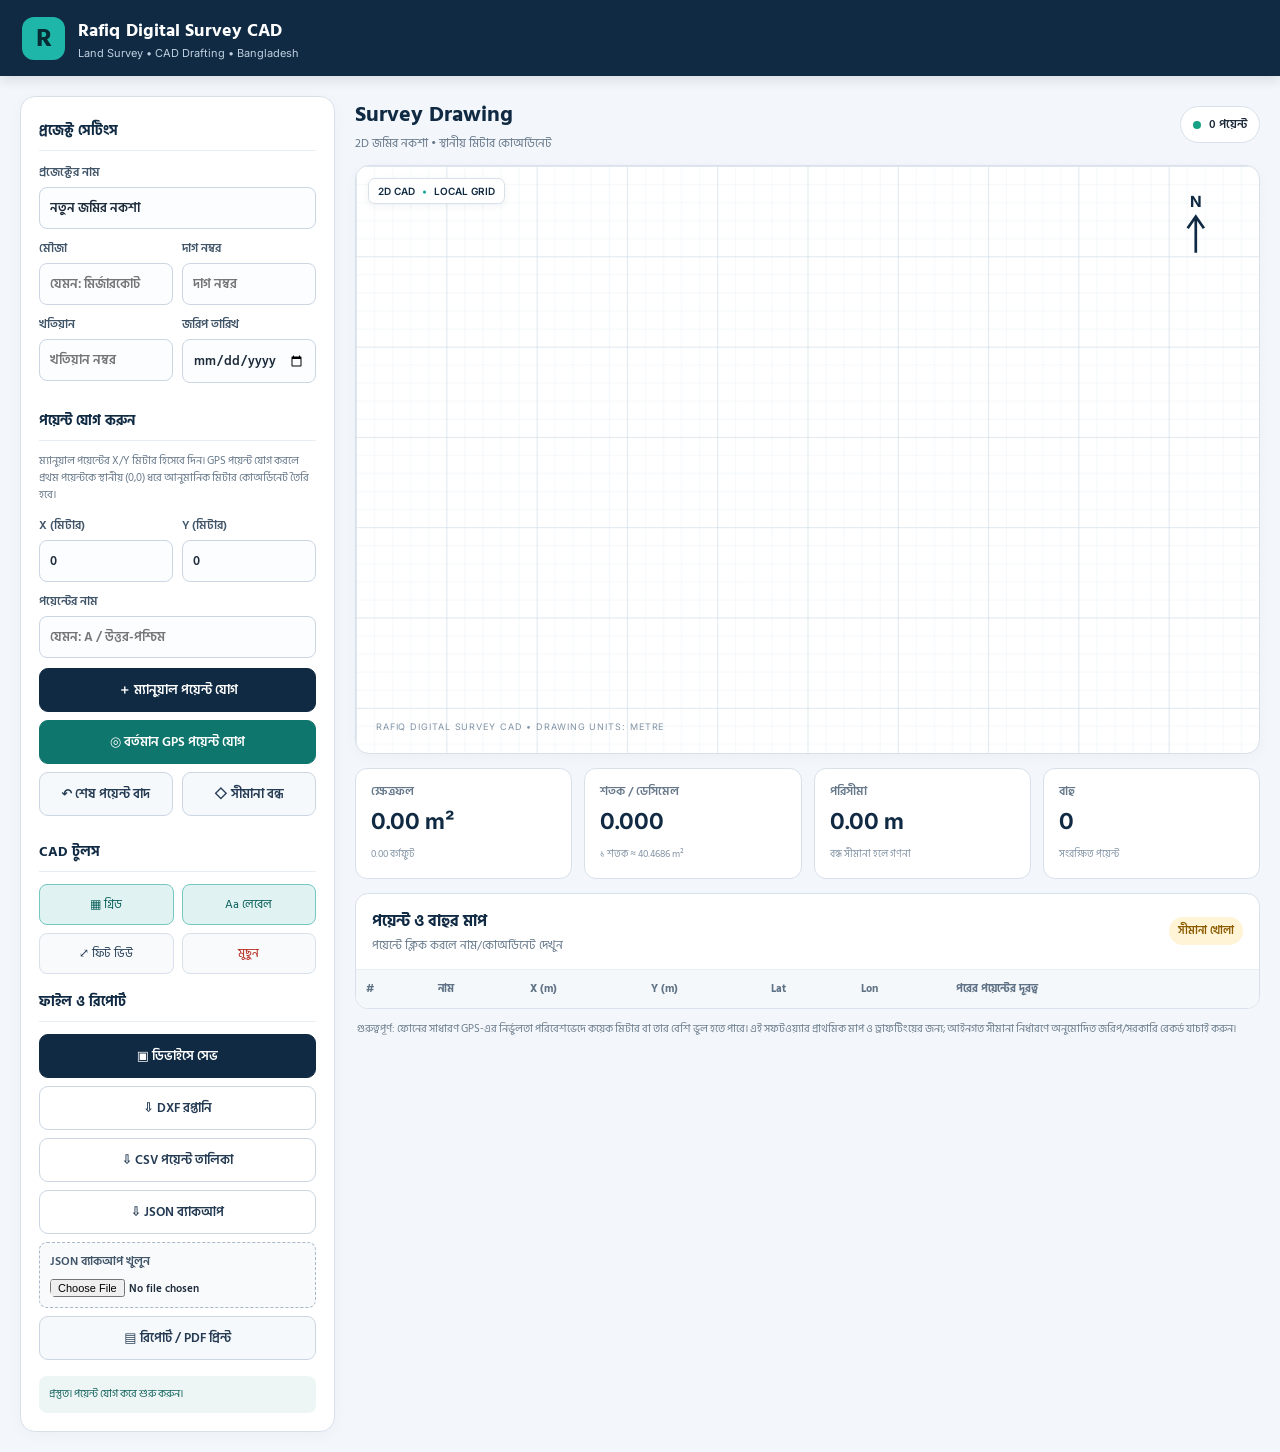
<file: index.html>
<!doctype html>
<html lang="bn">
<head>
  <meta charset="utf-8">
  <meta name="viewport" content="width=device-width,initial-scale=1,viewport-fit=cover">
  <meta name="theme-color" content="#102a43">
  <meta name="description" content="Rafiq Digital Survey CAD — জমি মাপা, CAD নকশা, GPS পয়েন্ট ও DXF রপ্তানি">
  <title>Rafiq Digital Survey CAD</title>
  <link rel="manifest" href="./manifest.webmanifest">
  <link rel="stylesheet" href="./style.css">
</head>
<body>
<header class="topbar">
  <div class="brand-mark">R</div>
  <div class="brand-copy"><strong>Rafiq Digital Survey CAD</strong><small>Land Survey • CAD Drafting • Bangladesh</small></div>
  <button id="installBtn" class="btn ghost" hidden>অ্যাপ ইনস্টল</button>
</header>

<main class="layout">
  <aside class="sidebar">
    <div class="side-title">প্রজেক্ট সেটিংস</div>
    <label>প্রজেক্টের নাম<input id="projectName" value="নতুন জমির নকশা" maxlength="100"></label>
    <div class="two">
      <label>মৌজা<input id="mouza" placeholder="যেমন: মির্জারকোট"></label>
      <label>দাগ নম্বর<input id="dag" placeholder="দাগ নম্বর"></label>
    </div>
    <div class="two">
      <label>খতিয়ান<input id="khatian" placeholder="খতিয়ান নম্বর"></label>
      <label>জরিপ তারিখ<input id="surveyDate" type="date"></label>
    </div>
    <div class="side-title">পয়েন্ট যোগ করুন</div>
    <p class="hint">ম্যানুয়াল পয়েন্টের X/Y মিটার হিসেবে দিন। GPS পয়েন্ট যোগ করলে প্রথম পয়েন্টকে স্থানীয় (0,0) ধরে আনুমানিক মিটার কোঅর্ডিনেট তৈরি হবে।</p>
    <div class="two">
      <label>X (মিটার)<input id="pointX" type="number" step="0.01" value="0"></label>
      <label>Y (মিটার)<input id="pointY" type="number" step="0.01" value="0"></label>
    </div>
    <label>পয়েন্টের নাম<input id="pointLabel" placeholder="যেমন: A / উত্তর-পশ্চিম"></label>
    <button id="addPointBtn" class="btn primary full">＋ ম্যানুয়াল পয়েন্ট যোগ</button>
    <button id="gpsBtn" class="btn teal full">◎ বর্তমান GPS পয়েন্ট যোগ</button>
    <div class="two">
      <button id="undoBtn" class="btn ghost">↶ শেষ পয়েন্ট বাদ</button>
      <button id="closeBtn" class="btn ghost">◇ সীমানা বন্ধ</button>
    </div>
    <div class="side-title">CAD টুলস</div>
    <div class="tool-grid">
      <button id="gridBtn" class="tool active">▦ গ্রিড</button>
      <button id="labelsBtn" class="tool active">Aa লেবেল</button>
      <button id="fitBtn" class="tool">⤢ ফিট ভিউ</button>
      <button id="clearBtn" class="tool danger">মুছুন</button>
    </div>
    <div class="side-title">ফাইল ও রিপোর্ট</div>
    <button id="saveBtn" class="btn primary full">▣ ডিভাইসে সেভ</button>
    <button id="exportDxfBtn" class="btn full">⇩ DXF রপ্তানি</button>
    <button id="exportCsvBtn" class="btn full">⇩ CSV পয়েন্ট তালিকা</button>
    <button id="exportJsonBtn" class="btn full">⇩ JSON ব্যাকআপ</button>
    <label class="file-label">JSON ব্যাকআপ খুলুন<input id="importJson" type="file" accept=".json,application/json"></label>
    <button id="printBtn" class="btn ghost full">▤ রিপোর্ট / PDF প্রিন্ট</button>
    <p id="status" class="status" role="status">প্রস্তুত। পয়েন্ট যোগ করে শুরু করুন।</p>
  </aside>

  <section class="workspace">
    <div class="workspace-head">
      <div><h1>Survey Drawing</h1><p id="drawingSub">2D জমির নকশা • স্থানীয় মিটার কোঅর্ডিনেট</p></div>
      <div class="head-actions"><span class="live-dot"></span><span id="pointCount">0 পয়েন্ট</span></div>
    </div>
    <div class="canvas-wrap">
      <svg id="cadCanvas" viewBox="0 0 1000 650" role="img" aria-label="জমির CAD নকশা">
        <defs><pattern id="minorGrid" width="20" height="20" patternUnits="userSpaceOnUse"><path d="M 20 0 L 0 0 0 20" class="grid-line"/></pattern><pattern id="majorGrid" width="100" height="100" patternUnits="userSpaceOnUse"><rect width="100" height="100" fill="url(#minorGrid)"/><path d="M 100 0 L 0 0 0 100" class="grid-major"/></pattern></defs>
        <rect width="1000" height="650" fill="url(#majorGrid)" id="gridBackground"/>
        <g id="drawingLayer"></g>
        <g id="northArrow" transform="translate(930 72)"><path d="M0 24 L0 -16 M-9 -3 L0 -16 L9 -3" class="north-arrow"/><text x="0" y="-27" class="north-text" text-anchor="middle">N</text></g>
        <text x="22" y="625" class="canvas-foot">RAFIQ DIGITAL SURVEY CAD • DRAWING UNITS: METRE</text>
      </svg>
      <div class="canvas-badge">2D CAD <span>•</span> LOCAL GRID</div>
    </div>
    <div class="metrics">
      <article class="metric"><span>ক্ষেত্রফল</span><strong id="areaM2">0.00 m²</strong><small id="areaSqft">0.00 বর্গফুট</small></article>
      <article class="metric"><span>শতক / ডেসিমেল</span><strong id="areaDecimal">0.000</strong><small>১ শতক ≈ 40.4686 m²</small></article>
      <article class="metric"><span>পরিসীমা</span><strong id="perimeter">0.00 m</strong><small>বন্ধ সীমানা হলে গণনা</small></article>
      <article class="metric"><span>বাহু</span><strong id="sideCount">0</strong><small>সংরক্ষিত পয়েন্ট</small></article>
    </div>
    <section class="table-card">
      <div class="table-head"><div><h2>পয়েন্ট ও বাহুর মাপ</h2><p>পয়েন্টে ক্লিক করলে নাম/কোঅর্ডিনেট দেখুন</p></div><span id="closureStatus" class="pill">সীমানা খোলা</span></div>
      <div class="table-scroll"><table><thead><tr><th>#</th><th>নাম</th><th>X (m)</th><th>Y (m)</th><th>Lat</th><th>Lon</th><th>পরের পয়েন্টের দূরত্ব</th><th></th></tr></thead><tbody id="pointsBody"><tr><td colspan="8" class="empty">এখনো কোনো পয়েন্ট নেই। বাম পাশ থেকে পয়েন্ট যোগ করুন।</td></tr></tbody></table></div>
    </section>
    <p class="disclaimer">গুরুত্বপূর্ণ: ফোনের সাধারণ GPS-এর নির্ভুলতা পরিবেশভেদে কয়েক মিটার বা তার বেশি ভুল হতে পারে। এই সফটওয়্যার প্রাথমিক মাপ ও ড্রাফটিংয়ের জন্য; আইনগত সীমানা নির্ধারণে অনুমোদিত জরিপ/সরকারি রেকর্ড যাচাই করুন।</p>
  </section>
</main>
<script src="./app.js"></script>
</body>
</html>
</file>
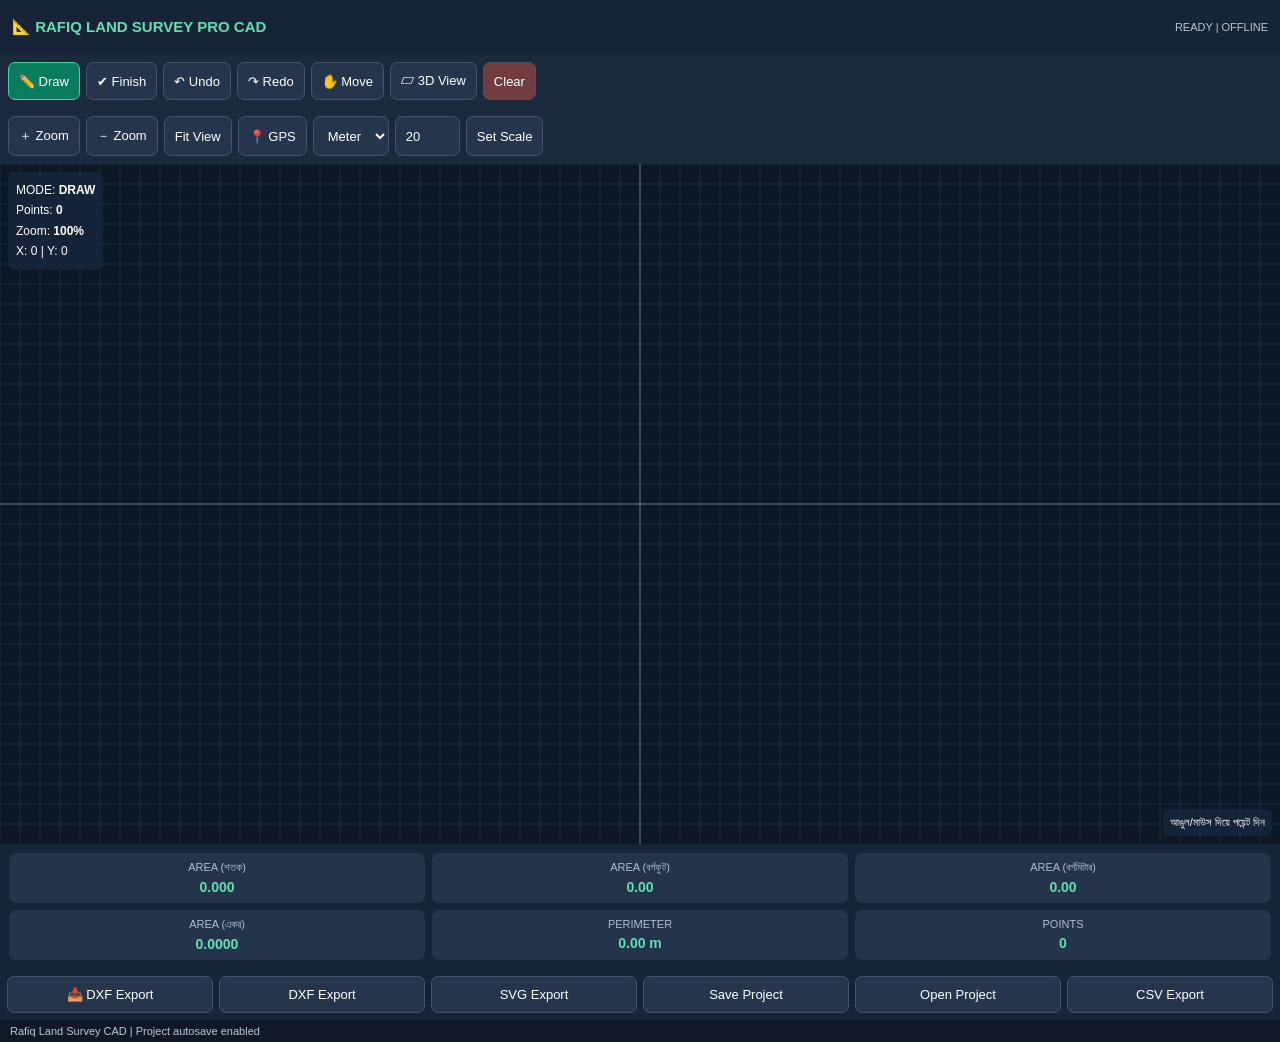
<file: pro-v2/index.html>
<!DOCTYPE html>
<html lang="bn">
<head>
<meta charset="UTF-8">
<meta name="viewport" content="width=device-width,initial-scale=1,maximum-scale=1,user-scalable=no">
<meta name="theme-color" content="#101827">
<title>Rafiq Land Survey Pro CAD</title>
<style>
*{box-sizing:border-box}
body{margin:0;font-family:Arial,sans-serif;background:#101827;color:#fff;overflow:hidden}
header{height:54px;background:#172337;display:flex;align-items:center;justify-content:space-between;padding:0 12px}
header b{font-size:15px;color:#5ee0b0}
header span{font-size:11px;color:#b7c6d9}
.toolbar{display:flex;gap:6px;padding:8px;background:#1b293d;overflow-x:auto}
button,select,input{font-size:13px;border:1px solid #43536b;border-radius:7px;padding:10px;background:#25364c;color:white;white-space:nowrap}
button:active{background:#16865f}
button.active{background:#087c5c;border-color:#39d9a1}
button.danger{background:#713b40}
#canvasWrap{position:relative;height:calc(100dvh - 245px);min-height:250px;background:#0d1725;overflow:hidden}
canvas{width:100%;height:100%;display:block;touch-action:none}
#info{position:absolute;left:8px;top:8px;background:#15263bdc;padding:8px;border-radius:7px;font-size:12px;pointer-events:none;line-height:1.7}
#help{position:absolute;right:8px;bottom:8px;background:#15263bdc;padding:7px;border-radius:6px;font-size:11px}
.panel{background:#172337;padding:9px;display:grid;grid-template-columns:repeat(3,1fr);gap:7px}
.stat{background:#24354b;border-radius:7px;padding:8px;text-align:center}
.stat small{display:block;color:#aebdd0;font-size:11px}
.stat strong{display:block;color:#5ee0b0;margin-top:5px;font-size:14px}
.bottom{background:#172337;padding:7px;display:flex;gap:6px;overflow-x:auto}
.bottom button{flex:1}
#message{font-size:11px;color:#b6c8d9;padding:5px 10px;background:#101827}
#scale{width:65px}
@media(min-width:700px){
#canvasWrap{height:calc(100dvh - 220px)}
}
</style>
</head>
<body>

<header>
<b>📐 RAFIQ LAND SURVEY PRO CAD</b>
<span id="status">READY | OFFLINE</span>
</header>

<div class="toolbar">
<button id="drawBtn" class="active" onclick="setMode('draw')">✏️ Draw</button>
<button onclick="closePolygon()">✔ Finish</button>
<button onclick="undo()">↶ Undo</button>
<button onclick="redo()">↷ Redo</button>
<button onclick="setMode('pan')">✋ Move</button>
<button onclick="setMode('3d')">▱ 3D View</button>
<button class="danger" onclick="clearDrawing()">Clear</button>
</div>

<div class="toolbar">
<button onclick="zoom(1.25)">＋ Zoom</button>
<button onclick="zoom(.8)">－ Zoom</button>
<button onclick="resetView()">Fit View</button>
<button onclick="gps()">📍 GPS</button>
<select id="unit" onchange="updateStats()">
<option value="m">Meter</option>
<option value="ft">Feet</option>
</select>
<input id="scale" type="number" value="20" min="1" max="1000" title="Pixels per meter">
<button onclick="setScale()">Set Scale</button>
</div>

<div id="canvasWrap">
<canvas id="cad"></canvas>
<div id="info">
<div>MODE: <b id="modeText">DRAW</b></div>
<div>Points: <b id="pointCount">0</b></div>
<div>Zoom: <b id="zoomText">100%</b></div>
<div id="coord">X: 0 | Y: 0</div>
</div>
<div id="help">আঙুল/মাউস দিয়ে পয়েন্ট দিন</div>
</div>

<div class="panel">
<div class="stat"><small>AREA (শতক)</small><strong id="decimal">0.000</strong></div>
<div class="stat"><small>AREA (বর্গফুট)</small><strong id="sqft">0.00</strong></div>
<div class="stat"><small>AREA (বর্গমিটার)</small><strong id="sqm">0.00</strong></div>
<div class="stat"><small>AREA (একর)</small><strong id="acre">0.0000</strong></div>
<div class="stat"><small>PERIMETER</small><strong id="perimeter">0.00 m</strong></div>
<div class="stat"><small>POINTS</small><strong id="points">0</strong></div>
</div>

<div class="bottom">
 <button onclick="exportDXF()">📥 DXF Export</button>
<button onclick="exportDXF()">DXF Export</button>
<button onclick="exportSVG()">SVG Export</button>
<button onclick="exportJSON()">Save Project</button>
<button onclick="document.getElementById('file').click()">Open Project</button>
<button onclick="exportCSV()">CSV Export</button>
<input type="file" id="file" accept=".json" hidden onchange="openProject(event)">
</div>
<div id="message">Rafiq Land Survey CAD | Project autosave enabled</div>

<script>
const canvas=document.getElementById('cad');
const ctx=canvas.getContext('2d');

let points=[];
let polygons=[];
let redoStack=[];
let mode='draw';
let zoomLevel=1;
let panX=0,panY=0;
let pixelsPerMeter=20;
let current=[];
let view3d=false;
let drawing=false;
let lastPointer=null;
let gpsPoints=[];

function resize(){
 const r=canvas.getBoundingClientRect();
 const dpr=window.devicePixelRatio||1;
 canvas.width=r.width*dpr;
 canvas.height=r.height*dpr;
 ctx.setTransform(dpr,0,0,dpr,0,0);
 render();
}
window.addEventListener('resize',resize);

function message(s){
 document.getElementById('message').textContent=s;
}

function setMode(m){
 mode=m;
 view3d=m==='3d';
 document.getElementById('modeText').textContent=m.toUpperCase();
 document.querySelectorAll('#drawBtn').forEach(b=>b.classList.toggle('active',m==='draw'));
 render();
}

function worldToScreen(p){
 const w=canvas.clientWidth,h=canvas.clientHeight;
 return {
 x:w/2+panX+p.x*pixelsPerMeter*zoomLevel,
 y:h/2+panY-p.y*pixelsPerMeter*zoomLevel
 };
}

function screenToWorld(x,y){
 const w=canvas.clientWidth,h=canvas.clientHeight;
 return {
 x:(x-w/2-panX)/(pixelsPerMeter*zoomLevel),
 y:-(y-h/2-panY)/(pixelsPerMeter*zoomLevel)
 };
}

function render(){
 const w=canvas.clientWidth,h=canvas.clientHeight;
 if(!w||!h)return;
 ctx.clearRect(0,0,w,h);
 ctx.fillStyle='#0d1725';
 ctx.fillRect(0,0,w,h);

 if(view3d){
  render3D();
  return;
 }

 // Grid
 const step=pixelsPerMeter*zoomLevel;
 if(step>5){
  const grid=step;
  ctx.strokeStyle='#243448';
  ctx.lineWidth=.7;
  for(let x=((w/2+panX)%grid);x<w;x+=grid){
   ctx.beginPath();ctx.moveTo(x,0);ctx.lineTo(x,h);ctx.stroke();
  }
  for(let y=((h/2+panY)%grid);y<h;y+=grid){
   ctx.beginPath();ctx.moveTo(0,y);ctx.lineTo(w,y);ctx.stroke();
  }
 }

 // Axes
 ctx.strokeStyle='#60738b';
 ctx.lineWidth=1;
 ctx.beginPath();
 ctx.moveTo(0,h/2+panY);ctx.lineTo(w,h/2+panY);
 ctx.moveTo(w/2+panX,0);ctx.lineTo(w/2+panX,h);
 ctx.stroke();

 polygons.forEach(poly=>drawPoly(poly,true));
 if(current.length)drawPoly(current,false);

 document.getElementById('zoomText').textContent=Math.round(zoomLevel*100)+'%';
}

function drawPoly(poly,closed){
 if(!poly.length)return;
 ctx.beginPath();
 poly.forEach((p,i)=>{
  const s=worldToScreen(p);
  if(i===0)ctx.moveTo(s.x,s.y);
  else ctx.lineTo(s.x,s.y);
 });
 if(closed)ctx.closePath();
 if(closed){
  ctx.fillStyle='rgba(16,190,130,.18)';
  ctx.fill();
 }
 ctx.strokeStyle=closed?'#35e2a2':'#ffc65c';
 ctx.lineWidth=2;
 ctx.stroke();

 poly.forEach((p,i)=>{
  const s=worldToScreen(p);
  ctx.beginPath();
  ctx.arc(s.x,s.y,4,0,Math.PI*2);
  ctx.fillStyle='#fff';
  ctx.fill();
  ctx.strokeStyle='#00dca0';
  ctx.stroke();
  ctx.fillStyle='#d8e8f5';
  ctx.font='10px Arial';
  ctx.fillText(String(i+1),s.x+6,s.y-6);
 });
}

function render3D(){
 const w=canvas.clientWidth,h=canvas.clientHeight;
 ctx.fillStyle='#0d1725';ctx.fillRect(0,0,w,h);
 polygons.forEach(poly=>{
  if(poly.length<3)return;
  let projected=poly.map(p=>({
   x:w/2+panX+(p.x-p.y*.45)*pixelsPerMeter*zoomLevel,
   y:h*.55+panY+(p.x+p.y*.45)*pixelsPerMeter*zoomLevel*.35
  }));
  ctx.beginPath();
  projected.forEach((p,i)=>i?ctx.lineTo(p.x,p.y):ctx.moveTo(p.x,p.y));
  ctx.closePath();
  ctx.fillStyle='rgba(20,200,140,.25)';
  ctx.fill();
  ctx.strokeStyle='#43e8af';ctx.lineWidth=2;ctx.stroke();
  projected.forEach(p=>{
   ctx.beginPath();ctx.arc(p.x,p.y,4,0,7);
   ctx.fillStyle='white';ctx.fill();
  });
 });
 ctx.fillStyle='white';ctx.font='13px Arial';
 ctx.fillText('3D ISOMETRIC PREVIEW',12,h-15);
}

function addPoint(x,y){
 const p=screenToWorld(x,y);
 current.push(p);
 redoStack=[];
 render();
 updateStats();
 saveLocal();
 message('Point added: '+current.length);
}

function closePolygon(){
 if(current.length<3){
  message('কমপক্ষে ৩টি পয়েন্ট প্রয়োজন');
  return;
 }
 polygons.push([...current]);
 current=[];
 render();
 updateStats();
 saveLocal();
 message('জমির সীমানা সম্পন্ন হয়েছে');
}

function undo(){
 if(current.length)redoStack.push({type:'current',p:current.pop()});
 else if(polygons.length)redoStack.push({type:'polygon',p:polygons.pop()});
 render();updateStats();saveLocal();
}

function redo(){
 const a=redoStack.pop();
 if(!a)return;
 if(a.type==='current')current.push(a.p);
 else polygons.push(a.p);
 render();updateStats();saveLocal();
}

function clearDrawing(){
 if(!confirm('সব নকশা মুছে ফেলবেন?'))return;
 polygons=[];current=[];redoStack=[];
 render();updateStats();saveLocal();
}

function zoom(f){
 zoomLevel=Math.max(.15,Math.min(10,zoomLevel*f));
 render();
}

function resetView(){
 zoomLevel=1;panX=0;panY=0;render();
}

function setScale(){
 const v=Number(document.getElementById('scale').value);
 if(v>0&&v<=1000){
  pixelsPerMeter=v;
  render();
  message('Scale updated: '+v+' pixels per meter');
 }
}

canvas.addEventListener('pointerdown',e=>{
 canvas.setPointerCapture(e.pointerId);
 lastPointer={x:e.offsetX,y:e.offsetY};
 drawing=true;
});

canvas.addEventListener('pointermove',e=>{
 if(!drawing)return;
 const dx=e.offsetX-lastPointer.x;
 const dy=e.offsetY-lastPointer.y;

 if(mode==='pan'||e.buttons===4){
  panX+=dx;panY+=dy;
  lastPointer={x:e.offsetX,y:e.offsetY};
  render();
 }else{
  document.getElementById('coord').textContent=
  'X: '+screenToWorld(e.offsetX,e.offsetY).x.toFixed(2)+
  ' | Y: '+screenToWorld(e.offsetX,e.offsetY).y.toFixed(2);
 }
});

canvas.addEventListener('pointerup',e=>{
 if(!drawing)return;
 drawing=false;
 if(mode==='draw'){
  const dx=e.offsetX-lastPointer.x;
  const dy=e.offsetY-lastPointer.y;
  if(Math.hypot(dx,dy)<8)addPoint(e.offsetX,e.offsetY);
 }
});

function polygonArea(poly){
 let a=0;
 for(let i=0;i<poly.length;i++){
  const j=(i+1)%poly.length;
  a+=poly[i].x*poly[j].y-poly[j].x*poly[i].y;
 }
 return Math.abs(a/2);
}

function polygonPerimeter(poly){
 let d=0;
 for(let i=0;i<poly.length;i++){
  const j=(i+1)%poly.length;
  d+=Math.hypot(poly[i].x-poly[j].x,poly[i].y-poly[j].y);
 }
 return d;
}

function updateStats(){
 let area=polygons.reduce((s,p)=>s+polygonArea(p),0);
 let perimeter=polygons.reduce((s,p)=>s+polygonPerimeter(p),0);
 let unit=document.getElementById('unit').value;
 let factor=unit==='ft'?3.28084:1;
 let sqm=area;
 let sqft=area*10.7639104;
 let decimal=area/40.4685642;
 document.getElementById('decimal').textContent=decimal.toFixed(3);
 document.getElementById('sqft').textContent=sqft.toFixed(2);
 document.getElementById('sqm').textContent=sqm.toFixed(2);
 document.getElementById('acre').textContent=(area/4046.85642).toFixed(4);
 document.getElementById('perimeter').textContent=(perimeter*factor).toFixed(2)+' '+(unit==='ft'?'ft':'m');
 document.getElementById('points').textContent=polygons.reduce((s,p)=>s+p.length,0)+current.length;
 document.getElementById('pointCount').textContent=polygons.reduce((s,p)=>s+p.length,0)+current.length;
}

function saveLocal(){
 try{
  localStorage.setItem('rafiq_land_survey_v2',JSON.stringify({
   polygons,current,pixelsPerMeter,zoomLevel,panX,panY
  }));
 }catch(e){message('Autosave unavailable');}
}

function loadLocal(){
 try{
  const d=JSON.parse(localStorage.getItem('rafiq_land_survey_v2'));
  if(d){
   polygons=d.polygons||[];
   current=d.current||[];
   pixelsPerMeter=d.pixelsPerMeter||20;
   zoomLevel=d.zoomLevel||1;
   panX=d.panX||0;panY=d.panY||0;
  }
 }catch(e){}
}


function download(name, content, type) {
  try {
    const blob = new Blob(
      [content],
      {type: type || 'application/octet-stream'}
    );

    const url = URL.createObjectURL(blob);
    const a = document.createElement('a');

    a.href = url;
    a.download = name;
    a.style.display = 'none';

    document.body.appendChild(a);
    a.click();

    setTimeout(() => {
      a.remove();
      URL.revokeObjectURL(url);
    }, 3000);

    message('Download started: ' + name);
  } catch (error) {
    message('Download error: ' + error.message);
  }
}

function exportDXF() {
  if (!polygons.length) {
    message('প্রথমে জমির নকশা তৈরি করুন');
    return;
  }

  let dxf = '';

  dxf += '0\nSECTION\n2\nHEADER\n';
  dxf += '9\n$ACADVER\n1\nAC1015\n';
  dxf += '9\n$INSUNITS\n70\n6\n';
  dxf += '0\nENDSEC\n';

  dxf += '0\nSECTION\n2\nTABLES\n';
  dxf += '0\nTABLE\n2\nLAYER\n70\n1\n';
  dxf += '0\nLAYER\n2\nLAND_BOUNDARY\n70\n0\n62\n3\n6\nCONTINUOUS\n';
  dxf += '0\nENDTAB\n0\nENDSEC\n';

  dxf += '0\nSECTION\n2\nENTITIES\n';

  polygons.forEach((poly, index) => {
    if (poly.length < 3) return;

    dxf += '0\nLWPOLYLINE\n';
    dxf += '100\nAcDbEntity\n';
    dxf += '8\nLAND_BOUNDARY\n';
    dxf += '100\nAcDbPolyline\n';
    dxf += '90\n' + poly.length + '\n';
    dxf += '70\n1\n';

    poly.forEach(p => {
      dxf += '10\n' + p.x.toFixed(6) + '\n';
      dxf += '20\n' + p.y.toFixed(6) + '\n';
    });
  });

  dxf += '0\nENDSEC\n0\nEOF\n';

  download(
    'Rafiq_Land_Survey.dxf',
    dxf,
    'application/dxf'
  );
}


function exportCSV(){
 let rows=['Polygon,Point,X_m,Y_m'];
 polygons.forEach((poly,i)=>poly.forEach((p,j)=>{
  rows.push(`${i+1},${j+1},${p.x},${p.y}`);
 }));
 download('Rafiq_Survey_Points.csv',rows.join('\n'),'text/csv');
}

function gps(){
 if(!navigator.geolocation)return message('GPS not supported');
 navigator.geolocation.getCurrentPosition(pos=>{
  const lat=pos.coords.latitude;
  const lon=pos.coords.longitude;
  message('GPS: '+lat.toFixed(7)+', '+lon.toFixed(7));
  document.getElementById('coord').textContent='GPS: '+lat.toFixed(6)+', '+lon.toFixed(6);
 },err=>message('GPS permission/location unavailable'),{enableHighAccuracy:true});
}

loadLocal();
resize();
updateStats();
setInterval(saveLocal,5000);
window.addEventListener('online',()=>document.getElementById('status').textContent='ONLINE');
window.addEventListener('offline',()=>document.getElementById('status').textContent='OFFLINE');
</script>
</body>
</html>
</file>
<file: style.css>
@import url('https://fonts.googleapis.com/css2?family=Hind+Siliguri:wght@400;500;600;700&family=Inter:wght@400;500;600;700&display=swap');
:root{--navy:#102a43;--navy2:#243b53;--teal:#0f766e;--paper:#f3f6fa;--line:#d8e1eb;--ink:#1d2b3a;--muted:#66788a;--white:#fff;--red:#b42318}
*{box-sizing:border-box}body{margin:0;background:var(--paper);color:var(--ink);font-family:"Hind Siliguri",Inter,system-ui,sans-serif}.topbar{height:76px;background:var(--navy);color:white;display:flex;align-items:center;gap:13px;padding:0 22px;box-shadow:0 3px 12px #102a4322}.brand-mark{width:43px;height:43px;border-radius:12px;background:#1fb6aa;color:#062b35;display:grid;place-items:center;font-size:26px;font-weight:700}.brand-copy{display:flex;flex-direction:column;gap:1px}.brand-copy strong{font-size:18px;letter-spacing:.1px}.brand-copy small{font-family:Inter,sans-serif;color:#bed0df;font-size:11px}.topbar #installBtn{margin-left:auto}.layout{display:grid;grid-template-columns:315px minmax(0,1fr);gap:20px;padding:20px;max-width:1800px;margin:auto}.sidebar,.workspace{min-width:0}.sidebar{background:var(--white);border:1px solid var(--line);border-radius:15px;padding:18px;height:max-content;box-shadow:0 3px 15px #102a4308}.side-title{font-size:14px;font-weight:700;color:var(--navy);padding:12px 0 8px;border-bottom:1px solid #e9eef4;margin:4px 0 12px}.side-title:first-child{padding-top:0}label{display:block;font-size:12px;font-weight:600;color:#42566a;margin-bottom:10px}input{display:block;width:100%;min-width:0;margin-top:5px;border:1px solid #cbd6e2;border-radius:8px;padding:9px 10px;background:#fbfdff;color:var(--ink);font:inherit;font-size:13px;outline:none}input:focus{border-color:#159e93;box-shadow:0 0 0 3px #159e931a}.two{display:grid;grid-template-columns:1fr 1fr;gap:9px}.hint{font-size:11px;color:var(--muted);line-height:1.55;margin:0 0 12px}.btn{border:1px solid #cbd6e2;border-radius:9px;background:#fff;color:var(--navy2);padding:10px 12px;font:inherit;font-size:13px;font-weight:600;cursor:pointer;margin:0 0 8px;transition:.15s}.btn:hover,.tool:hover{filter:brightness(.97);transform:translateY(-1px)}.btn.primary{background:var(--navy);color:white;border-color:var(--navy)}.btn.teal{background:var(--teal);color:white;border-color:var(--teal)}.btn.ghost{background:#f6f9fc}.btn.full{width:100%}.tool-grid{display:grid;grid-template-columns:1fr 1fr;gap:8px}.tool{border:1px solid var(--line);border-radius:8px;padding:10px 6px;background:#f8fafc;font:inherit;font-size:12px;cursor:pointer;color:var(--navy2)}.tool.active{background:#e0f2f1;border-color:#75c8c0;color:#075e59}.tool.danger{color:var(--red)}.file-label{border:1px dashed #a9b9ca;border-radius:8px;padding:9px 10px;background:#f8fafc;margin:0 0 8px;cursor:pointer}.file-label input{border:0;padding:3px 0 0;background:transparent;font-size:11px}.status{border-radius:8px;background:#edf6f5;color:#17645f;padding:10px;font-size:11px;line-height:1.5;margin:8px 0 0}.workspace-head{display:flex;justify-content:space-between;align-items:center;margin:0 0 12px;gap:12px}.workspace-head h1{font-size:22px;margin:0;color:var(--navy)}.workspace-head p,.table-head p{font-size:12px;color:var(--muted);margin:2px 0 0}.head-actions{display:flex;align-items:center;gap:8px;background:white;border:1px solid var(--line);border-radius:30px;padding:8px 12px;font-size:12px;font-weight:600;white-space:nowrap}.live-dot{width:8px;height:8px;border-radius:50%;background:#16a085}.canvas-wrap{background:white;border:1px solid var(--line);border-radius:14px;overflow:hidden;position:relative;box-shadow:0 3px 14px #102a4308}#cadCanvas{width:100%;height:auto;min-height:320px;display:block;touch-action:pan-x pan-y}.grid-line{fill:none;stroke:#e6edf3;stroke-width:1}.grid-major{fill:none;stroke:#cbd8e4;stroke-width:1.15}.canvas-badge{position:absolute;top:12px;left:12px;background:#fff;border:1px solid var(--line);border-radius:7px;padding:6px 9px;font:600 10px Inter,sans-serif;color:var(--navy);box-shadow:0 2px 7px #102a4310}.canvas-badge span{color:#14a39a;margin:0 4px}.plot-line{fill:#14a39a1c;stroke:#0f766e;stroke-width:2.5;stroke-linejoin:round;vector-effect:non-scaling-stroke}.plot-open{fill:none;stroke:#0f766e;stroke-width:2.5;stroke-linejoin:round;vector-effect:non-scaling-stroke}.point-dot{fill:#fff;stroke:#0f766e;stroke-width:2.5;vector-effect:non-scaling-stroke}.point-label{font:600 14px Inter,sans-serif;fill:#102a43;paint-order:stroke;stroke:#fff;stroke-width:4px;stroke-linejoin:round}.dim-label{font:600 11px Inter,sans-serif;fill:#36536c;paint-order:stroke;stroke:#fff;stroke-width:3px;stroke-linejoin:round}.north-arrow{stroke:#102a43;stroke-width:3;fill:none}.north-text{font:700 17px Inter,sans-serif;fill:#102a43}.canvas-foot{font:10px Inter,sans-serif;fill:#8293a5;letter-spacing:1px}.metrics{display:grid;grid-template-columns:repeat(4,minmax(0,1fr));gap:12px;margin:14px 0}.metric{background:white;border:1px solid var(--line);border-radius:12px;padding:13px 15px;min-width:0}.metric span{display:block;font-size:12px;color:var(--muted);font-weight:600}.metric strong{display:block;color:var(--navy);font:700 22px Inter,sans-serif;margin:7px 0 5px;overflow-wrap:anywhere}.metric small{font-size:10px;color:#8293a5}.table-card{background:white;border:1px solid var(--line);border-radius:13px;overflow:hidden}.table-head{padding:14px 16px;display:flex;justify-content:space-between;align-items:center;gap:12px}.table-head h2{font-size:16px;margin:0;color:var(--navy)}.pill{font-size:11px;font-weight:600;padding:5px 9px;border-radius:30px;background:#fff4d6;color:#8a5b00;white-space:nowrap}.pill.closed{background:#dff7e9;color:#11633b}.table-scroll{overflow-x:auto}table{width:100%;border-collapse:collapse;font-size:12px;white-space:nowrap}th{background:#f5f8fb;color:#607386;text-align:left;font-size:11px;padding:10px;border-top:1px solid #e9eef4}td{padding:10px;border-top:1px solid #edf1f5}tbody tr:hover{background:#f8fbfd}.empty{text-align:center;color:var(--muted);padding:28px}.small-delete{border:0;background:#fff0ef;color:#b42318;border-radius:6px;padding:4px 7px;cursor:pointer}.disclaimer{font-size:11px;color:#6c7e8e;line-height:1.6;margin:12px 2px 0}
@media(max-width:1050px){.layout{grid-template-columns:280px minmax(0,1fr);gap:12px;padding:12px}.metrics{grid-template-columns:repeat(2,minmax(0,1fr))}.metric strong{font-size:19px}}
@media(max-width:760px){.topbar{height:auto;min-height:66px;padding:12px}.brand-copy strong{font-size:15px}.brand-copy small{font-size:9px}.brand-mark{width:38px;height:38px}.layout{display:flex;flex-direction:column;padding:10px;gap:14px}.workspace{order:0}.sidebar{order:1}.workspace-head h1{font-size:19px}.workspace-head p{font-size:10px}.canvas-wrap{border-radius:10px}#cadCanvas{min-height:220px}.metrics{gap:8px;margin:10px 0}.metric{padding:11px}.metric strong{font-size:17px}.metric small{font-size:9px}.table-head{padding:12px}.table-head h2{font-size:14px}.head-actions{font-size:10px;padding:7px 9px}.sidebar{padding:14px}.side-title{margin-top:7px}}
@media print{body{background:#fff}.topbar,.sidebar,.head-actions,.canvas-badge{display:none!important}.layout{display:block;padding:0}.workspace-head{margin:0 0 8px}.canvas-wrap,.metric,.table-card{box-shadow:none;break-inside:avoid}.metrics{grid-template-columns:repeat(4,1fr)}.disclaimer{font-size:9px}#cadCanvas{max-height:520px}}
</file>
